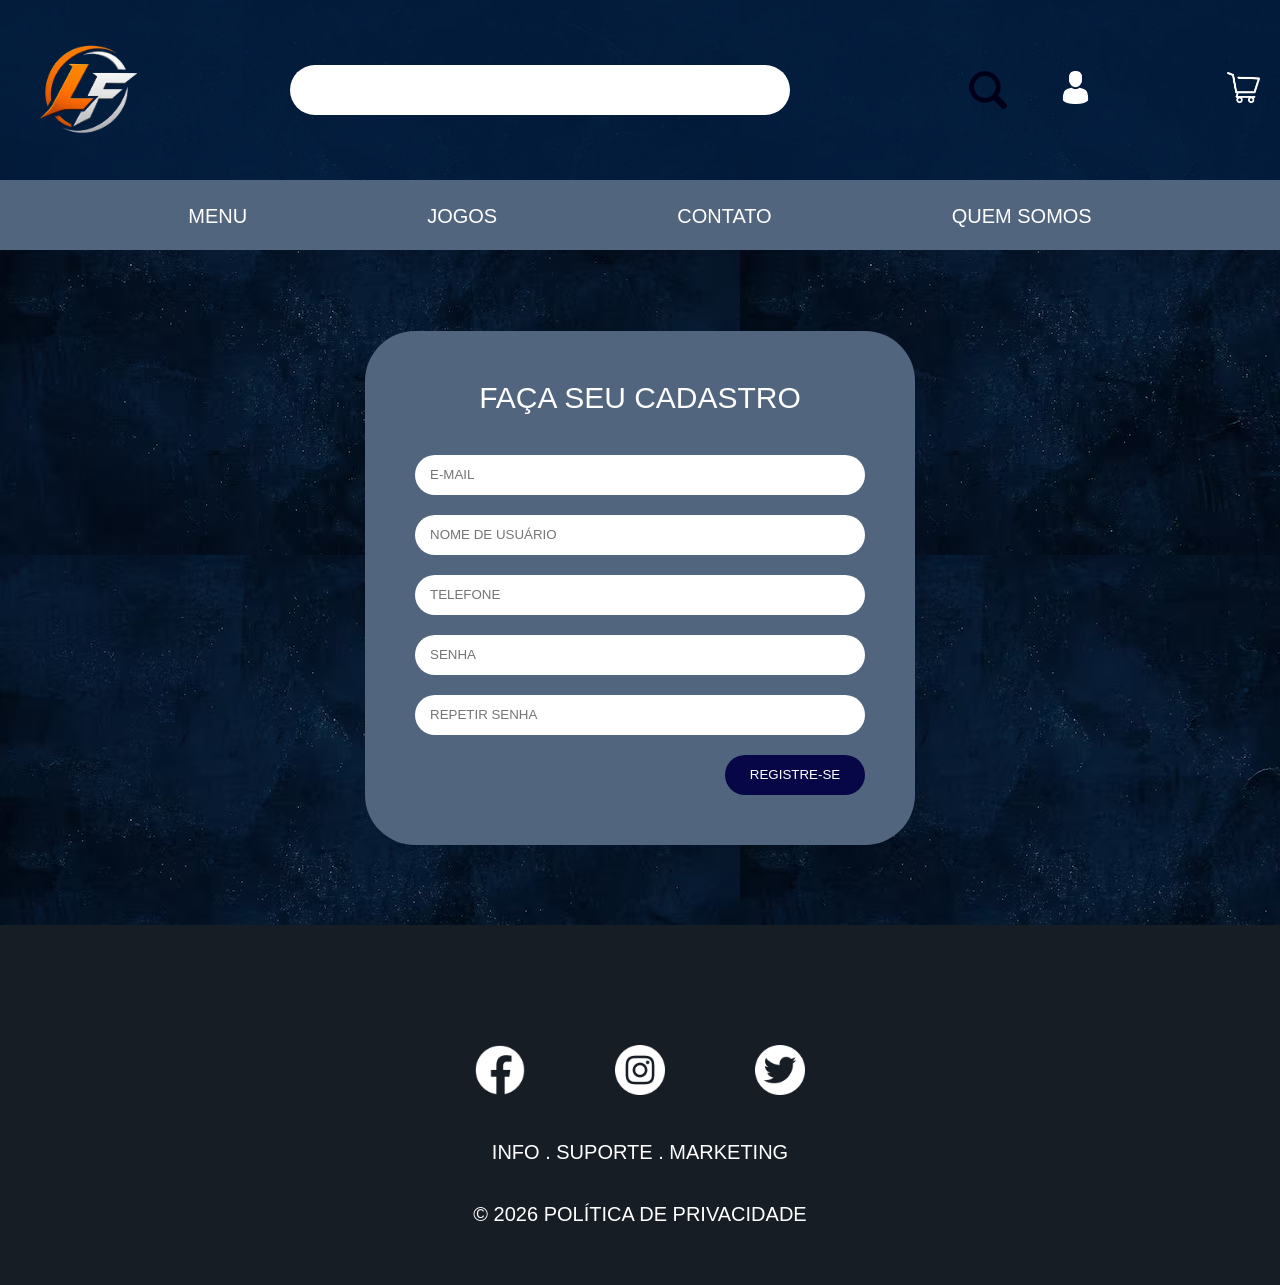
<file: cadastro.html>
<!DOCTYPE html>
<html lang="en">
<head>
    <meta charset="UTF-8">
    <meta name="viewport" content="width=device-width, initial-scale=1.0">
    <title>Document</title>
    <link rel="stylesheet" href="cadastro.css">
</head>
<body>

    <div class="topo">
        <img class="logo" src="download.png" alt="">
        <input type="text">
        <img class="lupa" src="lupa.png" alt="" onclick="location.href='pesquisa.html'">
        <div class="icones">
            <span><a href="cadastro.html"><img class="homem" src="homem-usuario.png" alt=""></a></span>
            <span><a href="carrinho.html"><img class="carrinho" src="vista-lateral-vazia-do-carrinho-de-compras.png" alt=""></a></span>
        </div>
    </div>

 <nav>
        <a href="index.html"><p>MENU</p></a>
        <a href="jogos.html"><p>JOGOS</p></a>
        <a href="contato.html"><p>CONTATO</p></a>
        <a href="quem.html"><p>QUEM SOMOS</p></a>
 </nav>

 <main class="cadastro">

    <div class="formulario">

        <h1>FAÇA SEU CADASTRO</h1>

        <input type="email" placeholder="E-MAIL">

        <input type="text" placeholder="NOME DE USUÁRIO">

        <input type="tel" placeholder="TELEFONE">

        <input type="password" placeholder="SENHA">

        <input type="password" placeholder="REPETIR SENHA">

        <button>REGISTRE-SE</button>

    </div>

</main>

 <footer>
            <div class="redes">
                <span><img class="rd" src="facebook (1).png" alt=""></span>
                <span><img class="rd" src="instagram (2).png" alt=""></span>
                <span><img class="rd" src="twitter (1).png" alt=""></span>
            </div>

            <p>INFO . SUPORTE . MARKETING</p>
            <p>© 2026 POLÍTICA DE PRIVACIDADE</p>
        </footer>
    
</body>
</html>
</file>
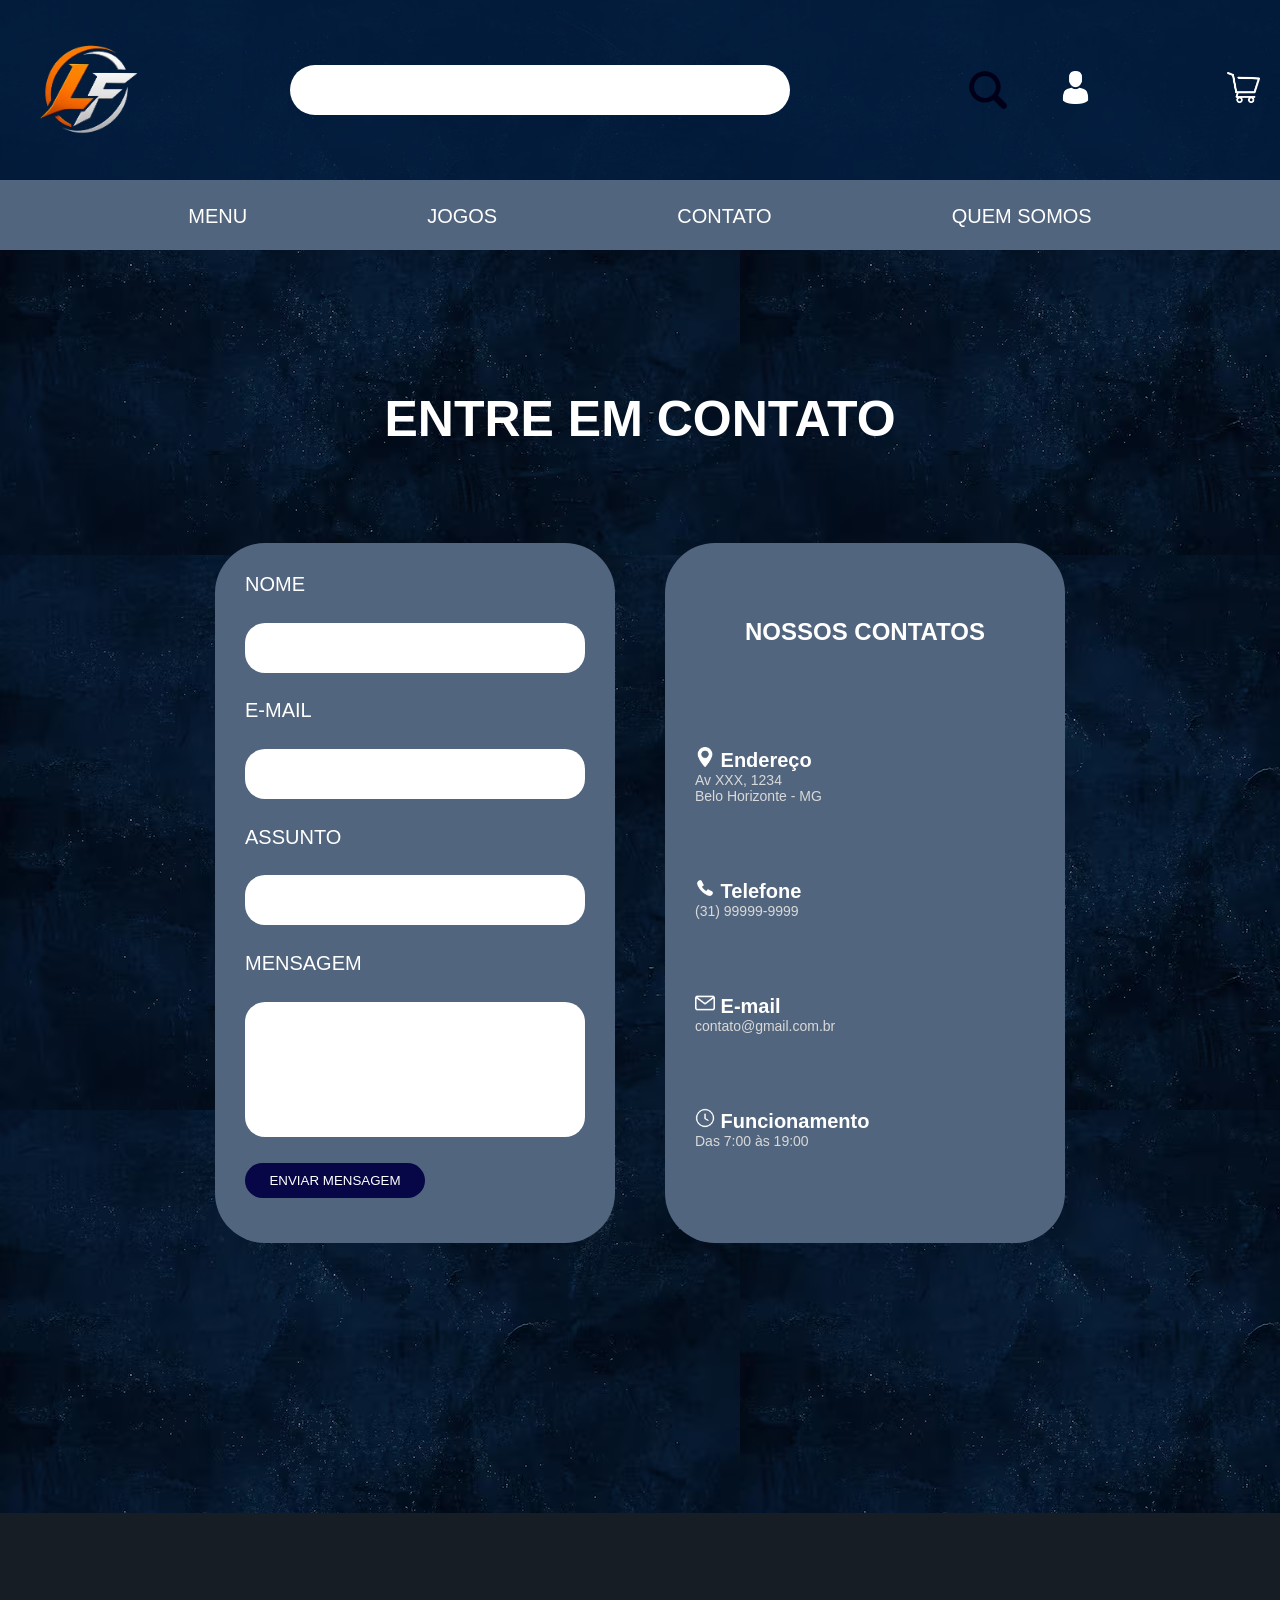
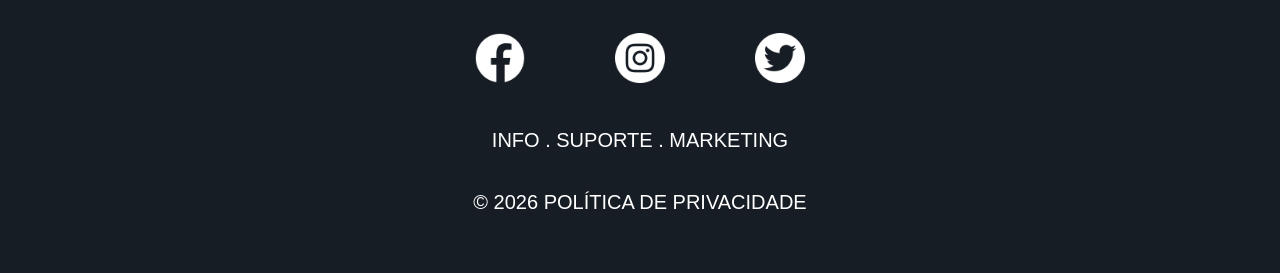
<file: contato.html>
<!DOCTYPE html>
<html lang="en">
<head>
    <meta charset="UTF-8">
    <meta name="viewport" content="width=device-width, initial-scale=1.0">
    <title>Document</title>
    <link rel="stylesheet" href="contato.css">
</head>
<body>

    <div class="topo">
        <img class="logo" src="download.png" alt="">
        <input type="text">
        <img class="lupa" src="lupa.png" alt="" onclick="location.href='pesquisa.html'">
        <div class="icones">
            <span><a href="cadastro.html"><img class="homem" src="homem-usuario.png" alt=""></a></span>
            <span><a href="carrinho.html"><img class="carrinho" src="vista-lateral-vazia-do-carrinho-de-compras.png" alt=""></a></span>
        </div>
    </div>

 <nav>
        <a href="index.html"><p>MENU</p></a>
        <a href="jogos.html"><p>JOGOS</p></a>
        <a href="contato.html"><p>CONTATO</p></a>
        <a href="quem.html"><p>QUEM SOMOS</p></a>
 </nav>

 <main class="contato">
    <h1 class="titulo">ENTRE EM CONTATO</h1>

    <section class="container-grid">

        <div class="formulario">
            <p>NOME</p>
            <input type="text">

            <p>E-MAIL</p>
            <input type="email">

            <p>ASSUNTO</p>
            <input type="text">

            <p>MENSAGEM</p>
            <input class="mensagem" type="text">
         

            <button>ENVIAR MENSAGEM</button>
        </div>

        <div class="informacoes">
            <h2>NOSSOS CONTATOS</h2>

            <div>
                <h3><img class="ic" src="mapas-e-bandeiras (1).png" alt=""> Endereço</h3>
                <p>Av XXX, 1234<br>Belo Horizonte - MG</p>
            </div>

            <div>
                <h3><img class="ic" src="telefone (1).png" alt=""> Telefone</h3>
                <p>(31) 99999-9999</p>
            </div>

            <div>
                <h3><img class="ic" src="e-mail (1).png" alt="">  E-mail</h3>
                <p>contato@gmail.com.br</p>
            </div>

            <div>
                <h3><img class="ic" src="relogio (1).png" alt="">  Funcionamento</h3>
                <p>Das 7:00 às 19:00</p>
            </div>
        </div>

    </section>
</main>

<footer>
            <div class="redes">
                <span><img class="rd" src="facebook (1).png" alt=""></span>
                <span><img class="rd" src="instagram (2).png" alt=""></span>
                <span><img class="rd" src="twitter (1).png" alt=""></span>
            </div>

            <p>INFO . SUPORTE . MARKETING</p>
            <p>© 2026 POLÍTICA DE PRIVACIDADE</p>
        </footer>
    
</body>
</html>
</file>
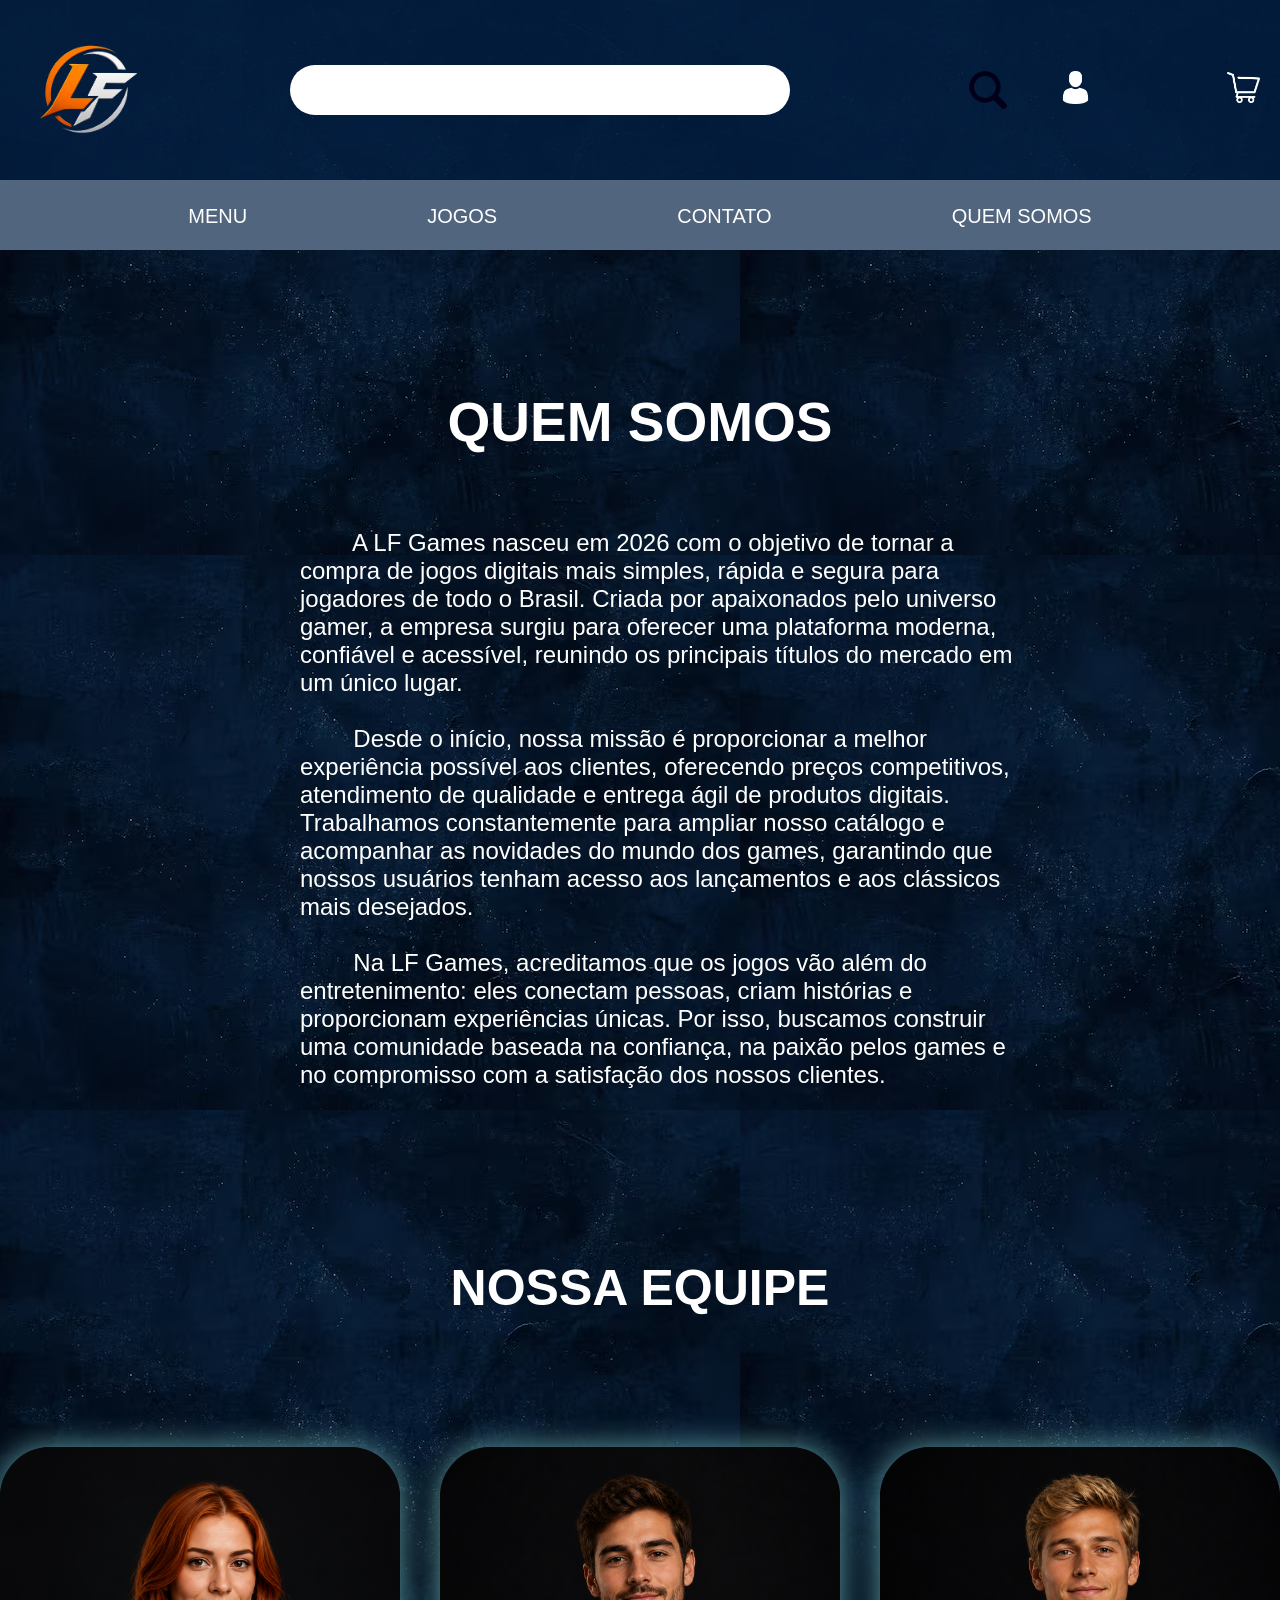
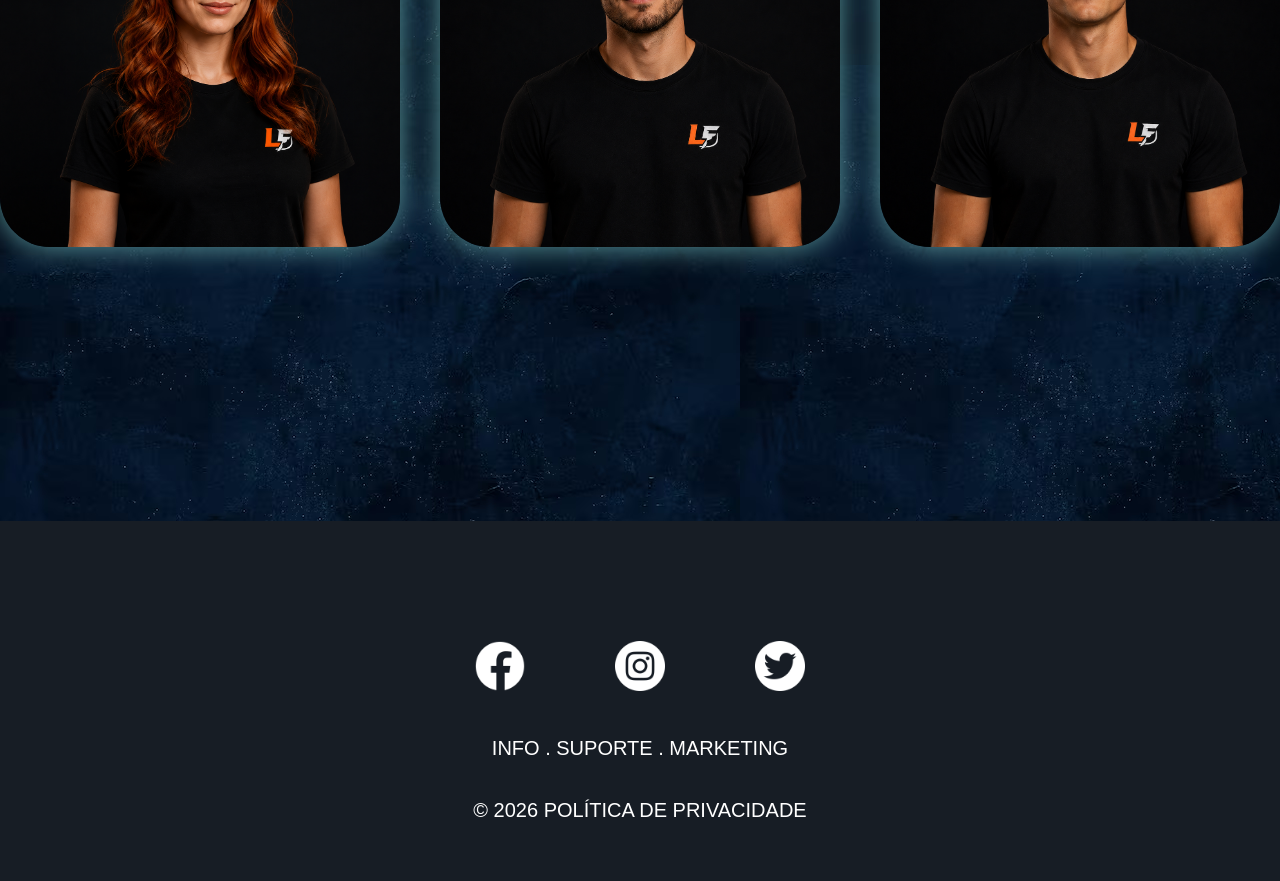
<file: quem.html>
<!DOCTYPE html>
<html lang="en">
<head>
    <meta charset="UTF-8">
    <meta name="viewport" content="width=device-width, initial-scale=1.0">
    <title>Document</title>
    <link rel="stylesheet" href="quem.css">
</head>
<body>

    <div class="topo">
        <img class="logo" src="download.png" alt="">
        <input type="text">
        <img class="lupa" src="lupa.png" alt="" onclick="location.href='pesquisa.html'">
        <div class="icones">
            <span><a href="cadastro.html"><img class="homem" src="homem-usuario.png" alt=""></a></span>
            <span><a href="carrinho.html"><img class="carrinho" src="vista-lateral-vazia-do-carrinho-de-compras.png" alt=""></a></span>
        </div>
    </div>

 <nav>
        <a href="index.html"><p>MENU</p></a>
        <a href="jogos.html"><p>JOGOS</p></a>
        <a href="contato.html"><p>CONTATO</p></a>
        <a href="quem.html"><p>QUEM SOMOS</p></a>
 </nav>

 <main class="quem-somos">

    <section class="sobre">
        <h1>QUEM SOMOS</h1>

        <p>
       <br>&nbsp;&nbsp;&nbsp;&nbsp;&nbsp;&nbsp;&nbsp;&nbsp;A LF Games nasceu em 2026 com o objetivo de tornar a compra de jogos digitais mais simples, rápida e segura para jogadores de todo o Brasil. Criada por apaixonados pelo universo gamer, a empresa surgiu para oferecer uma plataforma moderna, confiável e acessível, reunindo os principais títulos do mercado em um único lugar. <br>

       <br>&nbsp;&nbsp;&nbsp;&nbsp;&nbsp;&nbsp;&nbsp;&nbsp;Desde o início, nossa missão é proporcionar a melhor experiência possível aos clientes, oferecendo preços competitivos, atendimento de qualidade e entrega ágil de produtos digitais. Trabalhamos constantemente para ampliar nosso catálogo e acompanhar as novidades do mundo dos games, garantindo que nossos usuários tenham acesso aos lançamentos e aos clássicos mais desejados. <br>

      <br>&nbsp;&nbsp;&nbsp;&nbsp;&nbsp;&nbsp;&nbsp;&nbsp;Na LF Games, acreditamos que os jogos vão além do entretenimento: eles conectam pessoas, criam histórias e proporcionam experiências únicas. Por isso, buscamos construir uma comunidade baseada na confiança, na paixão pelos games e no compromisso com a satisfação dos nossos clientes. <br>
        </p>
    </section>

    <section class="equipe">
        <h2>NOSSA EQUIPE</h2>

        <div class="cards-equipe">

            <div class="membro1">
                <img src="f327b25a-efdb-438d-98ec-b10513715144.png " alt="">
            </div>

            <div class="membro2">
                <img src="ChatGPT Image 20 de jun. de 2026, 13_31_25.png" alt="">
            </div>

            <div class="membro3">
                <img src="ChatGPT Image 20 de jun. de 2026, 13_33_47.png" alt="">
            </div>

        </div>
    </section>

</main>

 <footer>
            <div class="redes">
                <span><img class="rd" src="facebook (1).png" alt=""></span>
                <span><img class="rd" src="instagram (2).png" alt=""></span>
                <span><img class="rd" src="twitter (1).png" alt=""></span>
            </div>

            <p>INFO . SUPORTE . MARKETING</p>
            <p>© 2026 POLÍTICA DE PRIVACIDADE</p>
        </footer>
    
</body>
</html>
</file>
<file: cadastro.css>
*{
    margin: 0;
    padding: 0;
    box-sizing: border-box;
}
 body{
   background-color: #1B2838;
   font-family: Arial, Helvetica, sans-serif;
   background-image: url(fundo-de-parede-de-cimento-aspero-escuro-para-design-grafico-ou-papel-de-parede-textura-de-concreto-preta-e-azul-suja-em-estilo-vintage-o-antigo-piso-de-gesso-tem-uma-idade-misteriosa-e-aterror.avif);
 }

 .topo{
    height: 20vh;
    background-color: #031e41ce;
    padding: 20px;
    display: grid;
    grid-template-columns: 1fr auto;
    align-items: center;
 }

 input{
    width: 500px;
    height: 50px;
    justify-self: center;
    border-radius: 15px;
    border: none;
    padding-left: 10px;
    border-radius: 50px;
}

.logo{
    position: absolute;

    height: 135px;
    width: 135px;
}

.lupa{
    position: absolute;
    left: 107vh;
    height: 50px;
    width: 50px;
}

.icones{
    display: grid;
    grid-template-columns: repeat(2, auto);
    gap: 15vh;
    color: white;
    font-size: 22px;
}

.homem{
    height: 33px;
    width: 33px;
}

.carrinho{
    height: 33px;
    width: 33px;
}

nav{
   background-color: #52657e;
    padding-top: 25px;
    display: grid;
    grid-template-columns: repeat(4, auto);
    justify-content: center;
    gap: 20vh;
    height: 70px;
}

nav a{
    text-decoration: none;
    color: white;
    font-size: 14px;
}

nav p{
font-size: 20px;
padding-bottom: 20px;
}

.cadastro{
    min-height: 75vh;

    display: grid;
    justify-content: center;
    align-content: center;
}

.formulario{
    background: #52657e;
    width: 550px;
    padding: 50px;
    border-radius: 50px;
    display: grid;
    gap: 20px;
}

.formulario h1{
    color: white;
    text-align: center;
    margin-bottom: 20px;
    font-size: 30px;
    font-weight: normal;
}

.formulario input {
    width: 100%;
    height: 40px;
    color: black;
    border: none;
    border-radius: 50px;
    padding-left: 15px;
}

.formulario button{
    justify-self: end;

    width: 140px;
    height: 40px;

    border: none;
    border-radius: 20px;

    background: #070646;
    color: white;

    cursor: pointer;
}

footer{
    background-color: #171D25;
    padding: 30px;
    display: grid;
    justify-items: center;
    gap: 10px;
    height: 40vh;
}

.redes{
    padding-top: 10vh;
    display: grid;
    grid-template-columns: repeat(3, auto);
    font-size: 30px;
    color: white;
    gap: 10vh   ;
}

footer p{
    color: white;
    font-size: 20px;
    font-family: Arial, Helvetica, sans-serif;
}

.rd{
    height: 50px;
    width: 50px;
}
</file>
<file: contato.css>
*{
    margin: 0;
    padding: 0;
    box-sizing: border-box;
}
 body{
   background-color: #1B2838;
   font-family: Arial, Helvetica, sans-serif;
   background-image: url(fundo-de-parede-de-cimento-aspero-escuro-para-design-grafico-ou-papel-de-parede-textura-de-concreto-preta-e-azul-suja-em-estilo-vintage-o-antigo-piso-de-gesso-tem-uma-idade-misteriosa-e-aterror.avif);
   
 }

 .topo{
    height: 20vh;
    background-color: #031e41ce;
    padding: 20px;
    display: grid;
    grid-template-columns: 1fr auto;
    align-items: center;
 }

 .logo{
    position: absolute;

    height: 135px;
    width: 135px;
}

.lupa{
    position: absolute;
    left: 107vh;
    height: 50px;
    width: 50px;
}

 input{
    width: 500px;
    height: 50px;
    justify-self: center;
    border-radius: 15px;
    border: none;
    padding-left: 10px;
    border-radius: 50px;
}

.icones{
    display: grid;
    grid-template-columns: repeat(2, auto);
    gap: 15vh;
    color: white;
    font-size: 22px;
}

.homem{
    height: 33px;
    width: 33px;
}

.carrinho{
    height: 33px;
    width: 33px;
}

nav{
   background-color: #52657e;
    padding-top: 25px;
    display: grid;
    grid-template-columns: repeat(4, auto);
    justify-content: center;
    gap: 20vh;
    height: 70px;
}

nav a{
    text-decoration: none;
    color: white;
    font-size: 14px;
}

nav p{
font-size: 20px;
padding-bottom: 20px;
}



.titulo{
    padding-top: 10vh;
    padding-bottom:5vh;
    font-family: Arial, Helvetica, sans-serif;
}

.contato {
    padding: 50px 0;
    min-height: 70vh;
    padding-bottom: 30vh;
}

.contato h1 {
    text-align: center;
    color: white;
    font-size: 50px;
    margin-bottom: 50px;
    font-family: Arial, sans-serif;
}

.container-grid {
    display: grid;
    grid-template-columns: 400px 400px;
    justify-content: center;
    gap: 50px;
}

.formulario {
    display: grid;
    gap: 12px;
    background-color: #52657e;
    padding: 30px;
    border-radius: 50px;
    height: 700px;
    width: 400px;
}

.formulario p{
    color: white;
    font-size: 20px;
    font-family: Arial, sans-serif;
}

.formulario input,
.formulario textarea {
    width: 100%;
    padding: 10px;
    border: none;
    border-radius: 20px;
    background-color: #ffffff;
    color: white;
}

.mensagem{
    height: 15vh;
}

.formulario button {
    width: 180px;
    height: 35px;
    border: none;
    border-radius: 20px;
    background-color: #070646;
    color: white;
    cursor: pointer;
}

.informacoes {
    display: grid;
    gap: 25px;
    background-color: #52657e;
    padding: 30px;
    border-radius: 50px;
    color: white;
    font-family: Arial, sans-serif;
    padding-bottom: 5vh;
}

.informacoes h2 {
    text-align: center;
    padding-top: 5vh;
    padding-bottom: 5vh;
   
}

.informacoes h3 {
    font-size: 20px;
    font-family: Arial, Helvetica, sans-serif;
}

.informacoes p {
    font-size: 14px;
    color: #d9d9d9;
    padding-bottom: 2vh;
}

.ic{
    height: 20px;
    width: 20px;
}

footer{
    background-color: #171D25;
    padding: 30px;
    display: grid;
    justify-items: center;
    gap: 10px;
    height: 40vh;
}

.redes{
    padding-top: 10vh;
    display: grid;
    grid-template-columns: repeat(3, auto);
    font-size: 30px;
    color: white;
    gap: 10vh   ;
}

footer p{
    color: white;
    font-size: 20px;
    font-family: Arial, Helvetica, sans-serif;
}

.rd{
    height: 50px;
    width: 50px;
}
</file>
<file: quem.css>
*{
    margin: 0;
    padding: 0;
    box-sizing: border-box;
}
 body{
   background-color: #1B2838;
   font-family: Arial, Helvetica, sans-serif;
   background-image: url(fundo-de-parede-de-cimento-aspero-escuro-para-design-grafico-ou-papel-de-parede-textura-de-concreto-preta-e-azul-suja-em-estilo-vintage-o-antigo-piso-de-gesso-tem-uma-idade-misteriosa-e-aterror.avif);
 }

 .topo{
    height: 20vh;
    background-color: #031e41ce;
    padding: 20px;
    display: grid;
    grid-template-columns: 1fr auto;
    align-items: center;
 }

 .logo{
    position: absolute;

    height: 135px;
    width: 135px;
}

.lupa{
    position: absolute;
    left: 107vh;
    height: 50px;
    width: 50px;
}

 input{
    width: 500px;
    height: 50px;
    justify-self: center;
    border-radius: 15px;
    border: none;
    padding-left: 10px;
    border-radius: 50px;
}

.icones{
    display: grid;
    grid-template-columns: repeat(2, auto);
    gap: 15vh;
    color: white;
    font-size: 22px;
}

.homem{
    height: 33px;
    width: 33px;
}

.carrinho{
    height: 33px;
    width: 33px;
}

nav{
   background-color: #52657e;
    padding-top: 25px;
    display: grid;
    grid-template-columns: repeat(4, auto);
    justify-content: center;
    gap: 20vh;
    height: 70px;
}

nav a{
    text-decoration: none;
    color: white;
    font-size: 14px;
}

nav p{
font-size: 20px;
padding-bottom: 20px;
}


.quem-somos{
    min-height: 70vh;
    padding: 50px 0;
    display: grid;
    gap: 80px;
    padding-bottom: 30vh;
}



.sobre{
    display: grid;
    justify-content: center;
    text-align: left;
    gap: 20px;
}

.sobre h1{
    color: white;
    font-size: 55px;
    text-align: center;
    font-family: Arial, sans-serif;
    padding-top: 10vh;
    padding-bottom: 3vh;
}

.sobre p{
    width: 770px;
    color: white;
    font-size: 24px;
    font-family: Arial, sans-serif;
    padding-left: 5vh;
}

.equipe{
    display: grid;
    gap: 40px;
}

.equipe h2{
    text-align: center;
    color: white;
    font-size: 50px;
    font-family: Arial, sans-serif;
    padding-top: 10vh;
    padding-bottom: 10vh;
}

.cards-equipe{
    display: grid;
    grid-template-columns: repeat(3, 220px);
    justify-content: center;
    gap: 40px;
}

.membro{
    width: 220px;
    height: 220px;
    border-radius: 15px;
    padding-bottom: 30vh;   
}

.membro1 img{
    box-shadow: 0 0 30px cadetblue;
    width: 400px;
    height: 400px;
    object-fit: cover;
    margin-left: -30vh;
    border-radius: 50px;
    

}

.membro2 img{
    box-shadow: 0 0 30px cadetblue;
    width: 400px;
    height: 400px;
    object-fit: cover;
    margin-left: -10vh;
    border-radius: 50px;
}

.membro3 img{
    box-shadow: 0 0 30px cadetblue;
    width: 400px;
    height: 400px;
    object-fit: cover;
    margin-left: 10vh;
    border-radius: 50px;
}

footer{
    background-color: #171D25;
    padding: 30px;
    display: grid;
    justify-items: center;
    gap: 10px;
    height: 40vh;
}

.redes{
    padding-top: 10vh;
    display: grid;
    grid-template-columns: repeat(3, auto);
    font-size: 30px;
    color: white;
    gap: 10vh   ;
}

footer p{
    color: white;
    font-size: 20px;
    font-family: Arial, Helvetica, sans-serif;
}

.rd{
    height: 50px;
    width: 50px;
}
</file>
